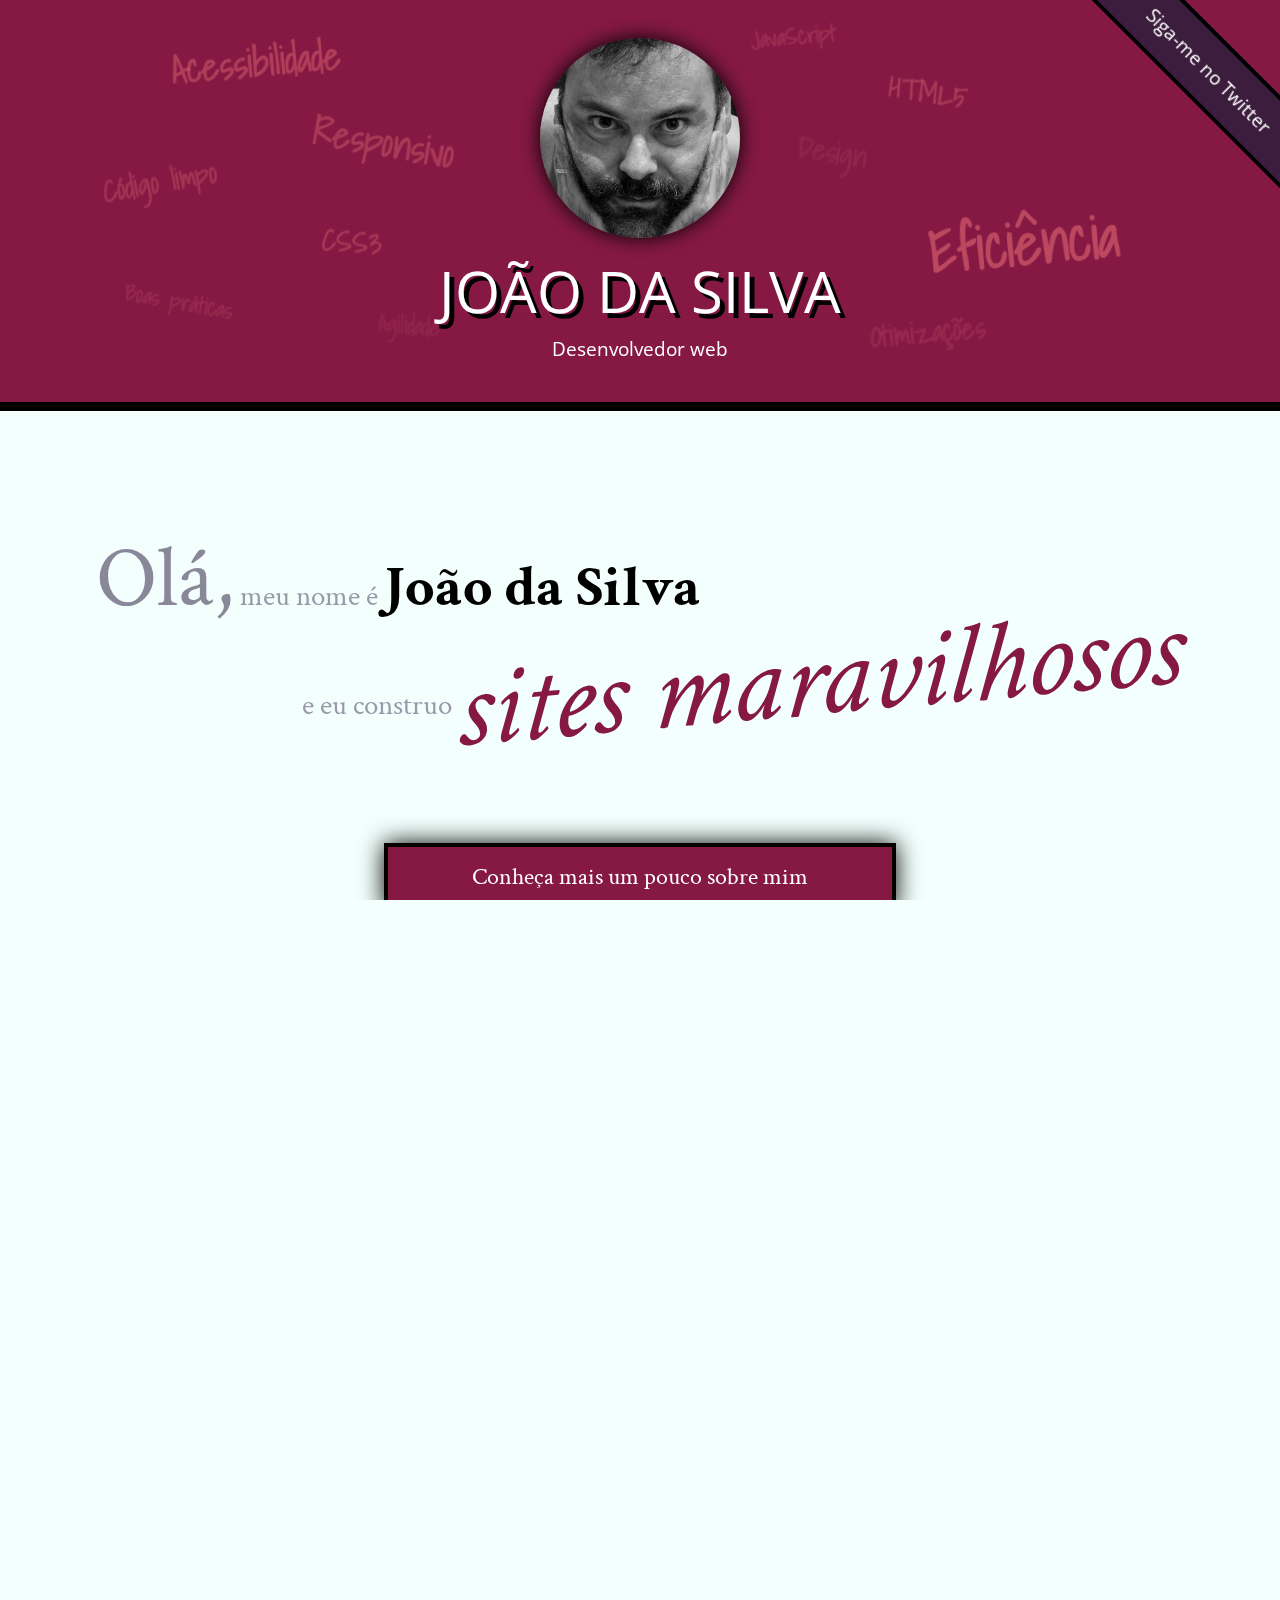
<file: index.html>
<!DOCTYPE html>
<html lang="pt">
<head>
    <meta charset="UTF-8">
    <title>João da Silva - Desenvolvedor Web</title>
    <link rel="shortcut icon" href="imagens/favicon.png">
    <link rel="stylesheet" href="css/reset.css">
    <link rel="stylesheet" href="css/site.css">
    <link rel="stylesheet" href="css/index.css">
    <link rel="stylesheet" href="http://fonts.googleapis.com/css?family=Crimson+Text:400,400italic,600">
    <link rel="stylesheet" href="http://fonts.googleapis.com/css?family=Open+Sans+Condensed:700">
    <link rel="stylesheet" href="http://fonts.googleapis.com/css?family=Shadows+Into+Light">
</head>
<body>
    <header class="titulo-principal">
        <img class="foto-home" src="imagens/eu.jpg" alt="Foto de João da Silva">
        <h1>João da Silva</h1>
        <p class="subtitulo-principal">Desenvolvedor web</p>

        <ul class="palavras-home">
                <li class="palavra-home eficiencia">Eficiência</li>
                <li class="palavra-home boas-praticas">Boas práticas</li>
                <li class="palavra-home codigo-limpo">Código limpo</li>
                <li class="palavra-home css3">CSS3</li>
                <li class="palavra-home html5">HTML5</li>
                <li class="palavra-home javascript">JavaScript</li>
                <li class="palavra-home acessibilidade">Acessibilidade</li>
                <li class="palavra-home responsivo">Responsivo</li>
                <li class="palavra-home otimizacoes">Otimizações</li>
                <li class="palavra-home agilidade">Agilidade</li>
                <li class="palavra-home design">Design</li>
        </ul>
        <a class="banner-twitter" href="https://www.twitter.com/joaodasilva">Siga-me no Twitter</a>

    </header>
    <main>
        <section class="secao-inicio saudacao">
            <p class="saudacao"><span class="saudacao-inicio">Olá,</span> meu nome é <strong>João da Silva</strong> <span class="saudacao-ultima-linha">e eu construo <em>sites maravilhosos</em></span></p>
            <a class="botao-index" href="bio.html">Conheça mais um pouco sobre mim</a>
        </section>
        <section class="secao-inicio trabalhos">
            <h2>Trabalhos</h2>
            <ul>
                <li><img src="imagens/bmw.png" alt="Site da BMW"></li>
                <li><img src="imagens/ibm.png" alt="Site da IBM"></li>
                <li><img src="imagens/uol.png" alt="Site da UOL"></li>
            </ul>
            <a class="botao-index" href="portfolio.html">Veja mais</a>
        </section>
        <section class="secao-inicio blog">
            <h2>Blog</h2>
            <small>Últimos posts</small>
            <ol>
                <li >
                    <a tabindex="1" href="blog.html">O essencial de design responsivo</a>
                    <p class="inicio-post">Design responsivo tem ganho cada vez mais atenção como técnica de desenvolvimento de páginas web para dispositivos móveis. Mas como começar?</p>
                </li>
                <li>
                    <a tabindex="1" href="blog.html">Por que fazer páginas acessíveis?</a>
                    <p class="inicio-post">Tem se falado cada vez sobre acessibilidade na web. Há diversas técnicas e diretivas a serem seguidas, inclusive da própria W3C. Mas vale a pena investir nisso?</p>
                </li>
                <li>
                    <a tabindex="1" href="blog.html">JavaScript não obstrusivo</a>
                    <p class="inicio-post">JavaScript é uma linguagem essencial hoje em dia para criar páginas ricas, interativas e dinâmicas. Porém, há alguns cuidados que devem ser tomados ao colocarmos código JavaScript em nossas páginas.</p>
                </li>
            </ol>
            <a class="botao-index" href="blog.html">Veja mais</a>
        </section>
    </main>
    <footer>
        <h2>Vamos conversar?</h2>
        <p>Você pode entrar em contato comigo <a href="contato.html">por e-mail</a> ou pelo telefone <a href="tel:+551234567890">(12) 3456-7890</a></p>
    </footer>
</body>
</html>
</file>
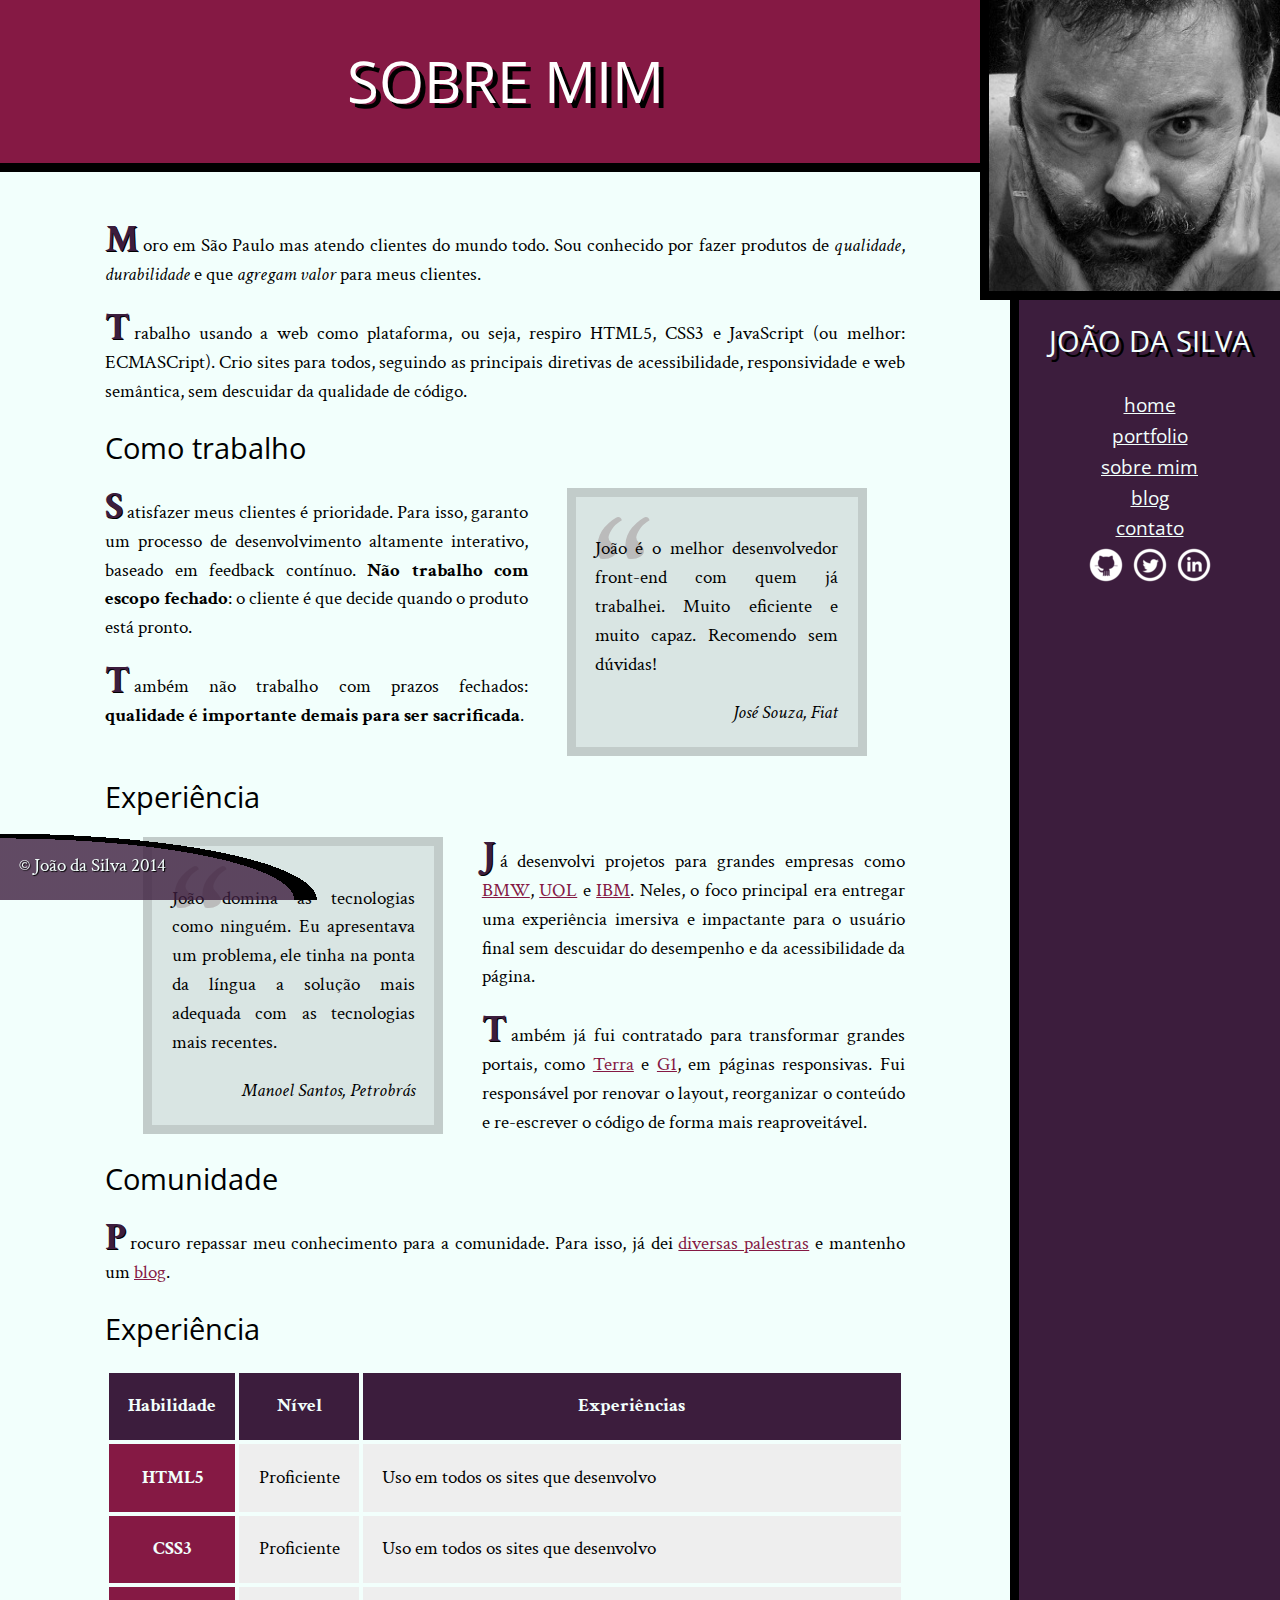
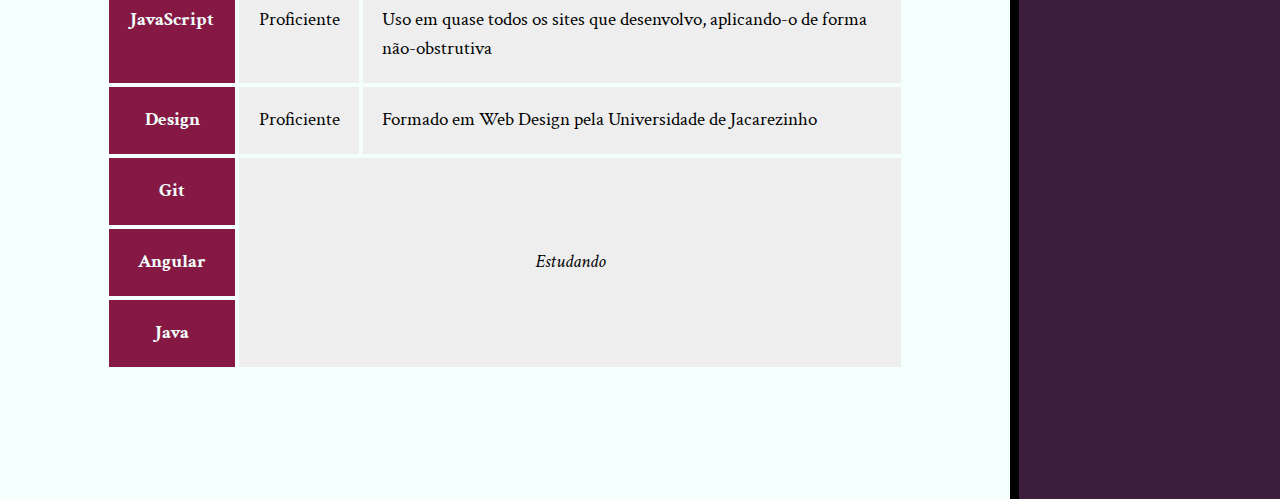
<file: bio.html>
<!DOCTYPE html>
<html lang="pt-br">
<head>
    <meta charset="UTF-8">
    <meta name="viewport" content="width=device-width, initial-scale=1.0">
    <meta http-equiv="X-UA-Compatible" content="ie=edge">
    <link rel="icon" href="imagens/favicon.png">
    <link rel="stylesheet" href="css/reset.css">
    <link rel="stylesheet" href="css/site.css">
    <link rel="stylesheet" href="css/bio.css">
    <link rel="stylesheet" href="http://fonts.googleapis.com/css?family=Crimson+Text:400,400italic,600">
    <link rel="stylesheet" href="http://fonts.googleapis.com/css?family=Open+Sans+Condensed:700">
    <title>Biografia - João da Silva</title>
</head>
<body>
    <main>
        <h1 class="titulo-principal">Sobre mim</h1>
        <div class="container">
            <p>Moro em São Paulo mas atendo clientes do mundo todo. Sou conhecido por fazer produtos de <em>qualidade</em>, <em>durabilidade</em> e que <em>agregam valor</em> para meus clientes.</p>
            
            <p>Trabalho usando a web como plataforma, ou seja, respiro HTML5, CSS3 e JavaScript (ou melhor: ECMASCript). Crio sites para todos, 
            seguindo as principais diretivas de acessibilidade, responsividade e web semântica, sem descuidar da qualidade de código.</p> 

            <h2 class="subtitulo-texto">Como trabalho</h2>

            <blockquote tabindex="1" class="citacoes fiat">
                <p>João é o melhor desenvolvedor front-end com quem já trabalhei. Muito eficiente e muito capaz. Recomendo sem dúvidas!</p>
                <cite>José Souza, Fiat</cite>
            </blockquote>

            <p>Satisfazer meus clientes é prioridade. Para isso, garanto um processo de desenvolvimento altamente interativo, baseado em feedback contínuo. <strong>Não trabalho com escopo fechado</strong>: o cliente é que decide quando o produto está pronto.</p>
            
            <p>Também não trabalho com prazos fechados: <strong>qualidade é importante demais para ser sacrificada</strong>.</p>

            <h2 class="subtitulo-texto">Experiência</h2>

            <blockquote tabindex="2" class="citacoes petrobras">
                <p>João domina as tecnologias como ninguém. Eu apresentava um problema, ele tinha na ponta da língua a solução mais adequada com as tecnologias mais recentes.</p>
                <cite>Manoel Santos, Petrobrás</cite>
            </blockquote>

            <p>Já desenvolvi projetos para grandes empresas como <a href="http://www.bmw.com">BMW</a>, <a href="http://www.uol.com.br">UOL</a> e <a href="http://www.ibm.com">IBM</a>. Neles, o foco principal era entregar uma experiência imersiva e impactante 
            para o usuário final sem descuidar do desempenho e da acessibilidade da página.</p>
            
            <p>Também já fui contratado para transformar grandes portais, como <a href="http://www.terra.com.br">Terra</a> e <a href="http://www.g1.com.br">G1</a>, em páginas responsivas. 
            Fui responsável por renovar o layout, reorganizar o conteúdo e re-escrever o código de forma mais reaproveitável.</p>

            <h2 class="subtitulo-texto">Comunidade</h2>

            <p>Procuro repassar meu conhecimento para a comunidade. Para isso, já dei <a href="#">diversas palestras</a> e mantenho um <a href="blog.html">blog</a>.</p>    
        
            <h2 class="subtitulo-texto">Experiência</h2>

            <table class="tabela-experiencias">
                <thead>
                    <tr>    
                        <th>Habilidade</th>
                        <th>Nível</th>
                        <th>Experiências</th>
                    </tr>    
                </thead>

                <tbody>
                    <tr>
                        <th class="habilidades">HTML5</th>
                        <td>Proficiente</td>
                        <td>Uso em todos os sites que desenvolvo</td>
                    </tr>
                    <tr>
                        <th class="habilidades">CSS3</th>
                        <td>Proficiente</td>
                        <td>Uso em todos os sites que desenvolvo</td>
                    </tr>
                    <tr>
                        <th class="habilidades">JavaScript</th>
                        <td>Proficiente</td>
                        <td>Uso em quase todos os sites que desenvolvo, aplicando-o de forma não-obstrutiva</td>
                    </tr>
                    <tr>
                        <th class="habilidades">Design</th>
                        <td>Proficiente</td>
                        <td>Formado em Web Design pela Universidade de Jacarezinho</td>
                    </tr>
                    <tr>
                        <th class="habilidades">Git</th>
                        <td class="tdcomposto" rowspan="3" colspan="2">Estudando</td>
                    </tr>
                    <tr>
                        <th class="habilidades" >Angular</th>
                    </tr>
                    <tr>
                        <th class="habilidades" >Java</th>
                    </tr>
                </tbody>
            </table>
        </div>
    </main>    
    <img class="minha-foto" src="imagens/eu.jpg" alt="Foto de João da Silva">
    <aside class="navegacao-site">
        <h1>João da Silva</h1> 
        <nav>       
            <ul>
                <li> <a href="index.html">Home</a></li>

                <li> <a href="portfolio.html">Portfolio</a></li>
                
                <li> <a href="bio.html">Sobre mim</a></li>
                
                <li> <a href="blog.html">Blog</a></li>
                
                <li> <a href="contato.html">Contato</a></li>
            </ul>
        </nav>
        <ul class="icones-redes-sociais">
            <li><a class="github" data-tooltip="Veja meus projetos opensource" href="http://www.github.com/joaodasilva">Github</a></li>
            <li><a class="twitter"  data-tooltip="Siga-me no Twitter" href="http://www.twitter.com/joaodasilva">Twitter</a></li>
            <li><a class="linkedin"  data-tooltip="Veja meu currículo" href="http://www.linkedin.com/pub/linkedin-joao-da-silva/32/4/508">LinkedIn</a></li>
        </ul>   
    </aside>    
    <footer id="rodape-pagina">&copy; João da Silva 2014</footer>
</body>
</html>
</file>
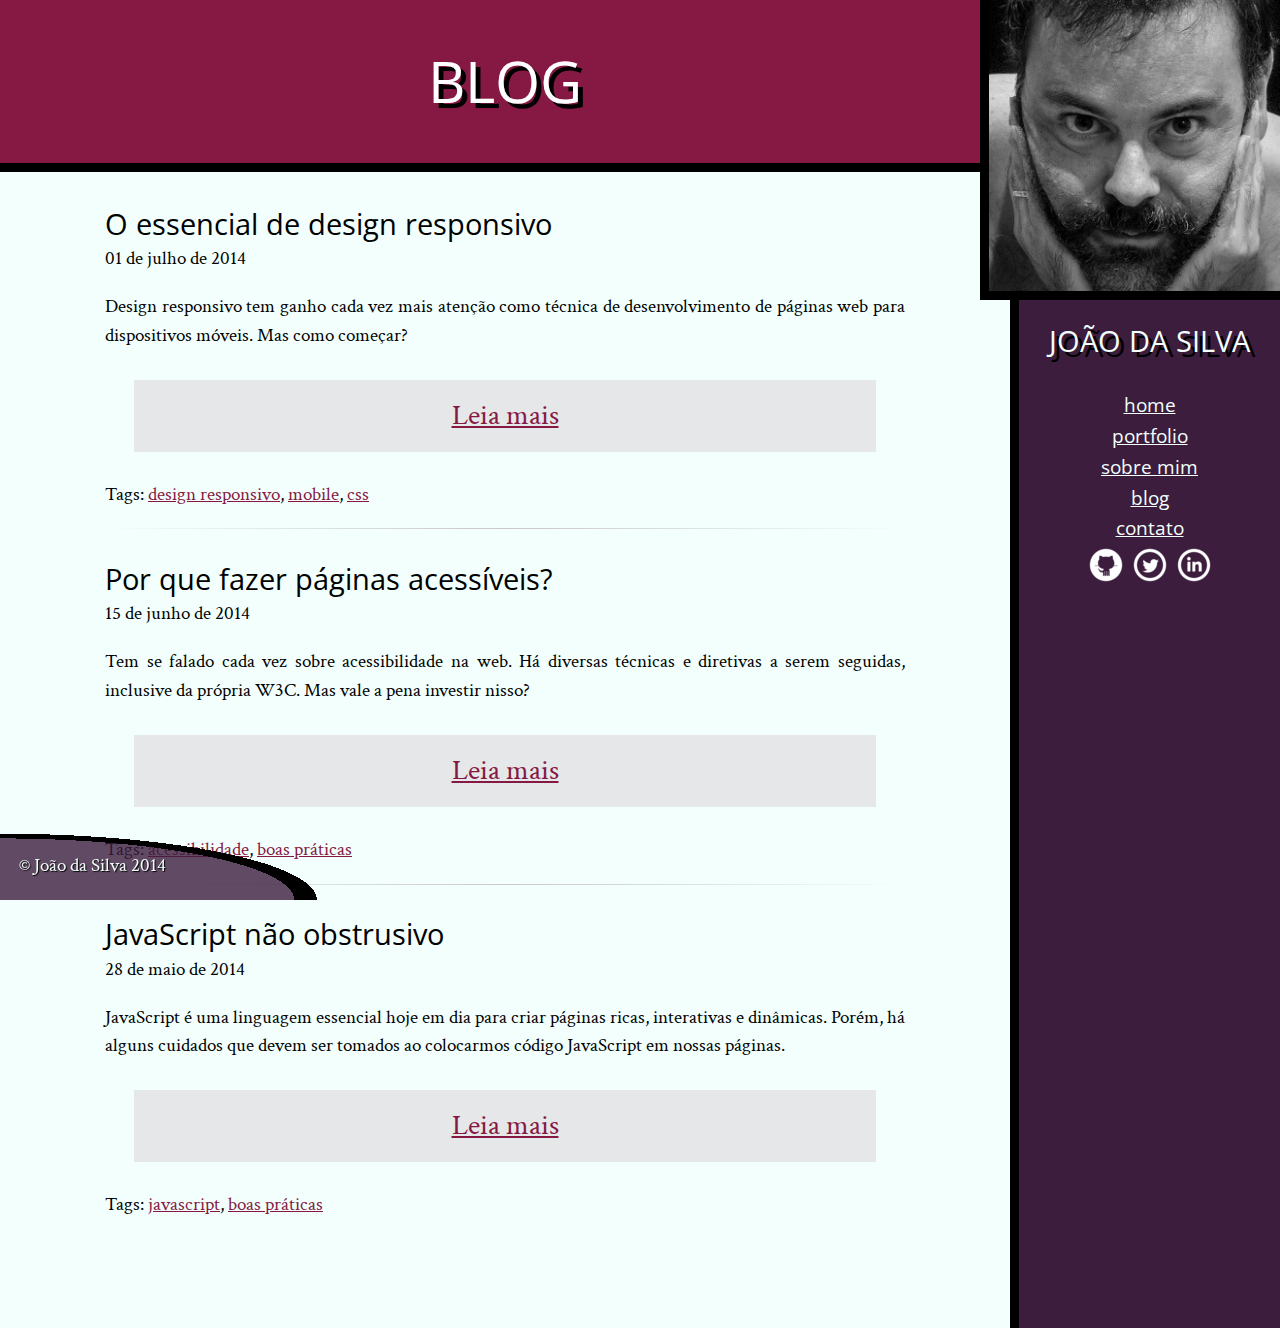
<file: blog.html>
<!DOCTYPE html>
<html lang="pt-br">
  <head>
    <meta charset="UTF-8" />
    <meta name="viewport" content="width=device-width, initial-scale=1.0" />
    <meta http-equiv="X-UA-Compatible" content="ie=edge" />
    <link rel="stylesheet" href="http://fonts.googleapis.com/css?family=Crimson+Text:400,400italic,600"/>
    <link rel="stylesheet" href="http://fonts.googleapis.com/css?family=Open+Sans+Condensed:700"/>
    <link rel="icon" href="imagens/favicon.png" />
    <link rel="stylesheet" href="css/reset.css" />
    <link rel="stylesheet" href="css/site.css" />
    <link rel="stylesheet" href="css/blog.css">
    <title>Blog - João da Silva</title>
  </head>
  <body>
    <main>
      <h1 class="titulo-principal">Blog</h1>
      <div class="container">
        <article class="post-blog">
          <h2 class="subtitulo-texto">O essencial de design responsivo</h2>
          <time datetime="2014-07-01">01 de julho de 2014</time>
          <p>
            Design responsivo tem ganho cada vez mais atenção como técnica de
            desenvolvimento de páginas web para dispositivos móveis. Mas como
            começar?
          </p>

          <a class="leia-mais" href="#">Leia mais</a>

          <footer>
            Tags: <a href="#">design responsivo</a>, <a href="#">mobile</a>,
            <a href="#">css</a>
          </footer>
        </article>

        <article class="post-blog">
          <h2 class="subtitulo-texto">Por que fazer páginas acessíveis?</h2>
          <time datetime="2014-06-15">15 de junho de 2014</time>

          <p>
            Tem se falado cada vez sobre acessibilidade na web. Há diversas
            técnicas e diretivas a serem seguidas, inclusive da própria W3C. Mas
            vale a pena investir nisso?
          </p>

          <a class="leia-mais" href="#">Leia mais</a>

          <footer>
            Tags: <a href="#">acessibilidade</a>, <a href="#">boas práticas</a>
          </footer>
        </article>

        <article class="post-blog">
          <h2 class="subtitulo-texto">JavaScript não obstrusivo</h2>
          <time datetime="2014-05-28">28 de maio de 2014</time>

          <p>
            JavaScript é uma linguagem essencial hoje em dia para criar páginas
            ricas, interativas e dinâmicas. Porém, há alguns cuidados que devem
            ser tomados ao colocarmos código JavaScript em nossas páginas.
          </p>

          <a class="leia-mais" href="#">Leia mais</a>

          <footer>
            Tags: <a href="#">javascript</a>, <a href="#">boas práticas</a>
          </footer>
        </article>
      </div>
    </main>

    <img class="minha-foto" src="imagens/eu.jpg" alt="Foto de João da Silva" />
    <aside class="navegacao-site">
      <h1>João da Silva</h1>
      <nav>
        <ul>
          <li><a href="index.html">Home</a></li>

          <li><a href="portfolio.html">Portfolio</a></li>

          <li><a href="bio.html">Sobre mim</a></li>

          <li><a href="blog.html">Blog</a></li>

          <li><a href="#">Contato</a></li>
        </ul>
      </nav>
      <ul class="icones-redes-sociais">
        <li><a class="github" data-tooltip="Veja meus projetos opensource" href="http://www.github.com/joaodasilva">Github</a></li>
        <li><a class="twitter"  data-tooltip="Siga-me no Twitter" href="http://www.twitter.com/joaodasilva">Twitter</a></li>
        <li><a class="linkedin"  data-tooltip="Veja meu currículo" href="http://www.linkedin.com/pub/linkedin-joao-da-silva/32/4/508">LinkedIn</a></li>
      </ul>
    </aside>
    <footer id="rodape-pagina">
      &copy; João da Silva 2014
    </footer>
  </body>
</html>
</file>
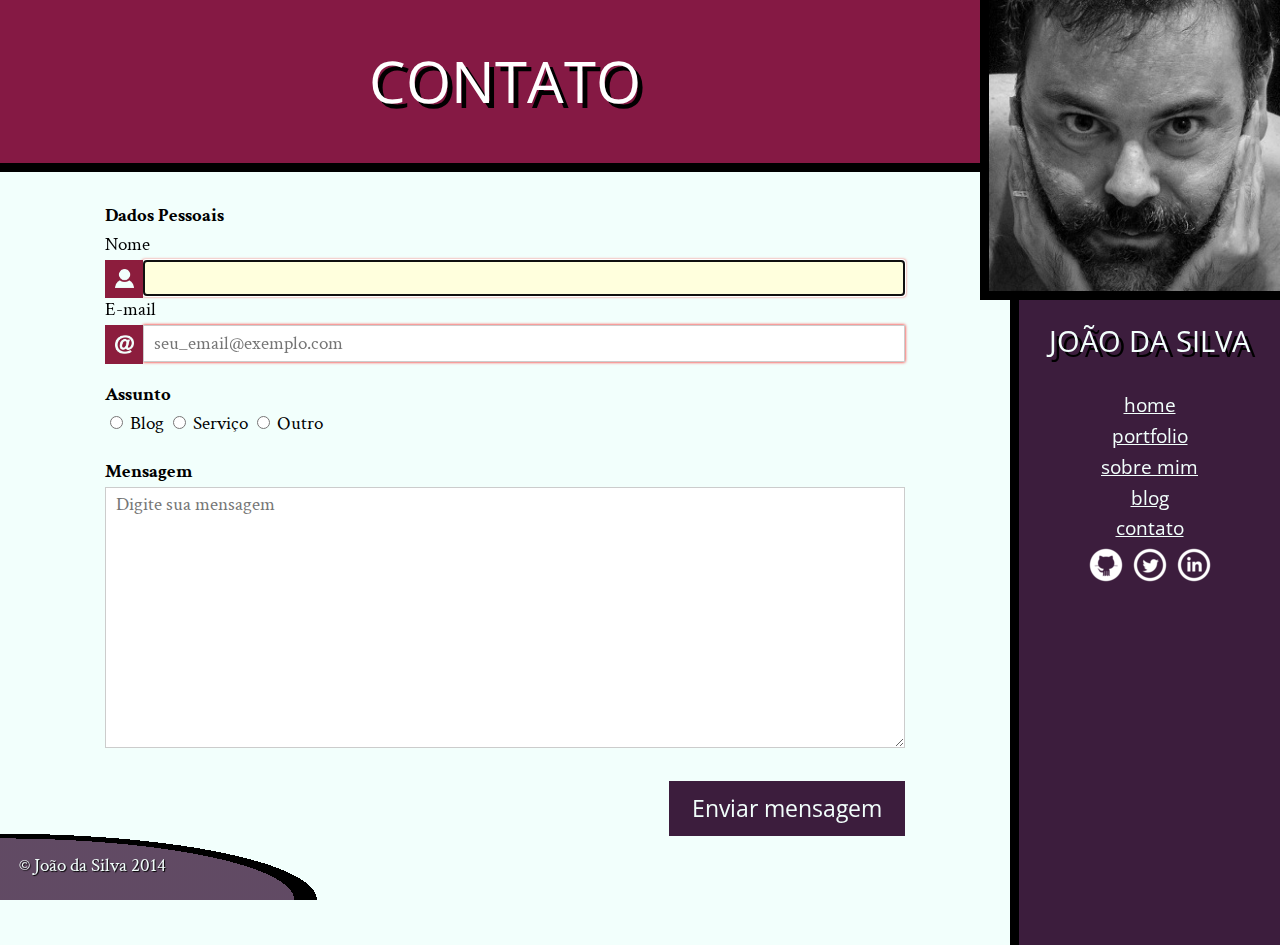
<file: contato.html>
<!DOCTYPE html>
<html lang="pt-br">
<head>
    <meta charset="UTF-8">
    <meta name="viewport" content="width=device-width, initial-scale=1.0">
    <meta http-equiv="X-UA-Compatible" content="ie=edge">
    <title>Contato - João da Silva</title>
    <link rel="shortcut icon" href="imagens/favicon.png" type="image/x-icon">
    <link rel="stylesheet" href="css/reset.css">
    <link rel="stylesheet" href="css/site.css">
    <link rel="stylesheet" href="css/contato.css">
    <link rel="stylesheet" href="http://fonts.googleapis.com/css?family=Crimson+Text:400,400italic,600">
    <link rel="stylesheet" href="http://fonts.googleapis.com/css?family=Open+Sans+Condensed:700">
</head>
<body>
    <main>
        <h1 class="titulo-principal">Contato</h1>
        <div class="container">
            <form>
                <fieldset>
                    <legend>Dados Pessoais</legend>
                    <label for="nome" class="dados-pessoais">Nome</label>
                    <input type="text" name="nome" id="nome" pattern="[A-z '\u00C0-\u017e]{4,}*" autofocus required title="O nome precisa ter pelo menos 4 caracteres" >
                    <label for="email" class="dados-pessoais">E-mail</label>
                    <input type="email" name="e-mail" id="email" placeholder="seu_email@exemplo.com" required>
                </fieldset>

                <fieldset>
                    <legend>Assunto</legend>
                    <input type="radio" name="assunto" id="blog" value="Blog">
                    <label for="blog">Blog</label>
                    <input type="radio" name="assunto" id="servico" value="Serviço">
                    <label for="servico">Serviço</label>
                    <fieldset>
                        <input type="radio" name="assunto" id="outro" value="Outro">
                        <label for="outro">Outro</label>
                        <input type="text" name="outro-assunto">
                    </fieldset>
                </fieldset>

                <fieldset>
                    <label for="msg">Mensagem</label>
                    <textarea name="mensagem" id="msg" cols="60" rows="10" placeholder="Digite sua mensagem" ></textarea>
                </fieldset>
                <button type="submit">Enviar mensagem</button>
            </form>    
        </div>
    </main>    
    <img class="minha-foto" src="imagens/eu.jpg" alt="Foto de João da Silva">
    <aside class="navegacao-site">
        <h1>João da Silva</h1> 
        <nav>       
            <ul>
                <li> <a href="index.html">Home</a></li>

                <li> <a href="portfolio.html">Portfolio</a></li>
                
                <li> <a href="bio.html">Sobre mim</a></li>
                
                <li> <a href="blog.html">Blog</a></li>
                
                <li> <a href="#">Contato</a></li>
            </ul>
        </nav>
        <ul class="icones-redes-sociais">
            <li><a class="github" data-tooltip="Veja meus projetos opensource" href="http://www.github.com/joaodasilva">Github</a></li>
            <li><a class="twitter"  data-tooltip="Siga-me no Twitter" href="http://www.twitter.com/joaodasilva">Twitter</a></li>
            <li><a class="linkedin"  data-tooltip="Veja meu currículo" href="http://www.linkedin.com/pub/linkedin-joao-da-silva/32/4/508">LinkedIn</a></li>
        </ul>   
    </aside>    
    <footer id="rodape-pagina">&copy; João da Silva 2014</footer>
</body>
</html>
</file>
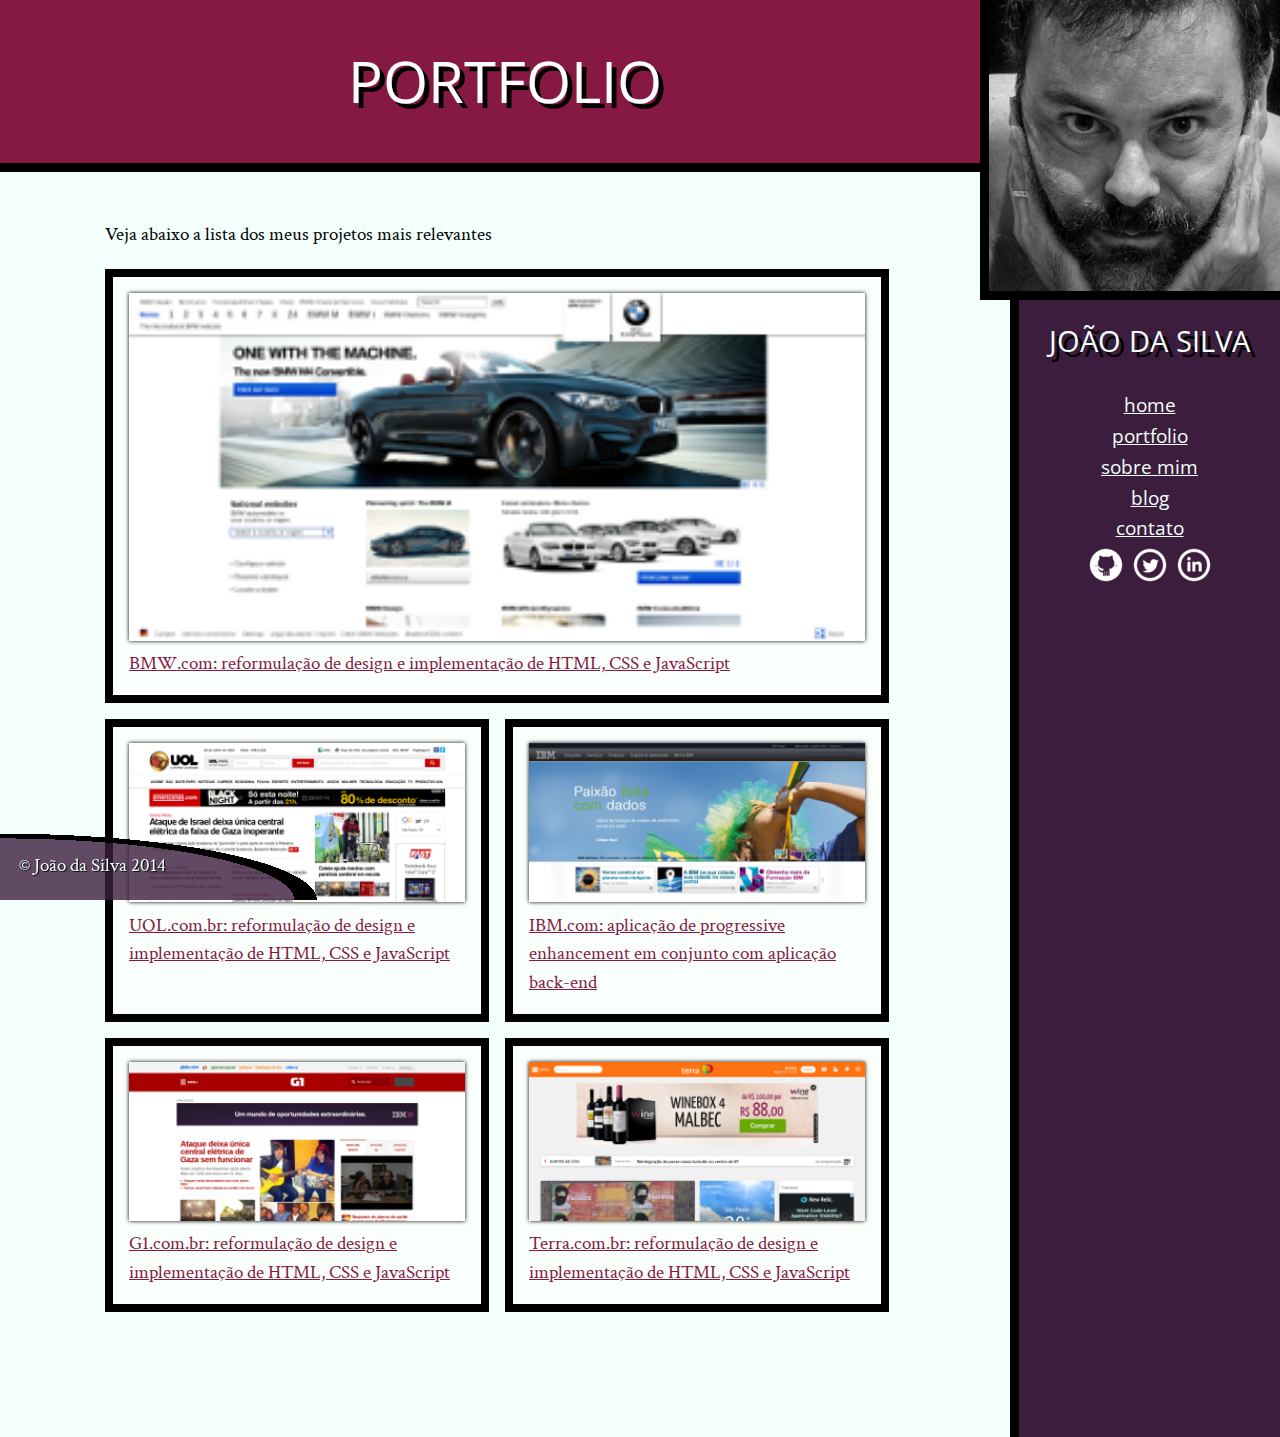
<file: portfolio.html>
<!DOCTYPE html>
<html lang="pt-br">
<head>
    <meta charset="UTF-8">
    <meta name="viewport" content="width=device-width, initial-scale=1.0">
    <meta http-equiv="X-UA-Compatible" content="ie=edge">
    <link rel="icon" href="imagens/favicon.png">
    <link rel="stylesheet" href="css/reset.css">
    <link rel="stylesheet" href="css/site.css">
    <link rel="stylesheet" href="css/portfolio.css">
    <link rel="stylesheet" href="http://fonts.googleapis.com/css?family=Crimson+Text:400,400italic,600">
    <link rel="stylesheet" href="http://fonts.googleapis.com/css?family=Open+Sans+Condensed:700">
    <title>Portfólio - João da Silva</title>
</head>
<body>
    <main>
        <h1 class="titulo-principal">Portfolio</h1>
        <div class="container">
            <p>Veja abaixo a lista dos meus projetos mais relevantes</p>
            <ol class="portfolio">
                <li>
                    <a href="https://www.bmw.com">
                        <figure class="bmw">
                            <img src="imagens/bmw.png" alt="Site BMW">
                            <figcaption>BMW.com: reformulação de design e implementação de HTML, CSS e JavaScript</figcaption>
                        </figure>
                    </a>
                </li>
                <li>
                    <a href="https://www.uol.com.br">
                        <figure class="uol">
                            <img src="imagens/uol.png" alt="Site UOL">
                            <figcaption>UOL.com.br: reformulação de design e implementação de HTML, CSS e JavaScript</figcaption>
                        </figure>
                </li>
                <li>
                    <a href="https://www.ibm.com">
                        <figure class="ibm">
                            <img src="imagens/ibm.png" alt="Site IBM">
                            <figcaption>IBM.com: aplicação de progressive enhancement em conjunto com aplicação back-end</figcaption>
                        </figure>
                    </a>
                </li>
                <li>
                    <a href="https://www.g1.com.br">
                        <figure class="g1">
                            <img src="imagens/g1.png" alt="Site G1">
                            <figcaption>G1.com.br: reformulação de design e implementação de HTML, CSS e JavaScript</figcaption>
                        </figure>
                    </a>
                </li>
                <li>
                    <a href="https://www.terra.com.br">
                        <figure class="terra">
                            <img src="imagens/terra.png" alt="Site Terra">
                            <figcaption>Terra.com.br: reformulação de design e implementação de HTML, CSS e JavaScript</figcaption>
                        </figure>
                    </a>
                </li>
            </ol>
        </div>
    </main>
    <img class="minha-foto" src="imagens/eu.jpg" alt="Foto de João da Silva">
    <aside class="navegacao-site">
        <h1>João da Silva</h1> 
        <nav>       
            <ul>
                <li> <a href="index.html">Home</a></li>
                <li> <a href="portfolio.html">Portfolio</a></li>
                <li> <a href="bio.html">Sobre mim</a></li>
                <li> <a href="blog.html">Blog</a></li>
                <li> <a href="contato.html">Contato</a></li>
            </ul>
        </nav>
        <ul class="icones-redes-sociais">
            <li><a class="github" data-tooltip="Veja meus projetos opensource" href="http://www.github.com/joaodasilva">Github</a></li>
            <li><a class="twitter"  data-tooltip="Siga-me no Twitter" href="http://www.twitter.com/joaodasilva">Twitter</a></li>
            <li><a class="linkedin"  data-tooltip="Veja meu currículo" href="http://www.linkedin.com/pub/linkedin-joao-da-silva/32/4/508">LinkedIn</a></li>
        </ul>    
    </aside>    
    <footer id="rodape-pagina">&copy; João da Silva 2014</footer>
</body>
</html>
</file>
<file: css/site.css>
html{
  font-size: 120%;
}

body {
  font-family: "Crimson Text", serif;
  background-color: #f2fffc;
  line-height: 1.5;
  display: flex;
  flex-wrap: wrap;
}

h1,
h2,
.subtitulo-principal {
  font-family: "Open Sans Condensed", "Arial", sans-serif;
}

h1{
  text-transform: uppercase;
  font-size: 3em;
  text-shadow: 5px 5px #000;
}

.titulo-principal {
  background-color: #851944;
  color: #fff;
  text-align: center;
  padding: 2rem; /*medida com base na medida padrao do navegador*/
  border-bottom: .5rem solid black;
}

.subtitulo-texto {
  font-size: 1.5em;
  clear: both; /*não permite um float ao lado do elemento*/
}

.container {
  width: 80ch;
  margin-left: auto; /*centralizando o texto */
  margin-right: auto;
  padding: 30px 0;
  padding-bottom:80px;
}

main{
    width: calc(100% - 0.9 * 300px);
    padding-bottom: 1.5em;
    flex-grow: 1;
}

main a {
  color: #851944;
}

main p {
  text-align: justify;
  margin: 1em 0; /*espaçamento acima e abaixo dos p */
}

.navegacao-site {
  background-color: #3c1d3d;
  color: #f2fffc;
  text-align: center;
  width: calc(0.9 * 300px);
  padding-top: calc(300px + 1em);
}

.minha-foto{
  border-bottom: #000 solid .5em;
}

.navegacao-site, 
.minha-foto{
    box-sizing: border-box;
    border-left: #000 solid .5em;
}

.navegacao-site h1 {
  font-size: 1.5em;
  margin-bottom: 1em;
}

.navegacao-site a {
  color: inherit;
  font-family: "Open Sans Condensed", sans-serif;
  text-transform: lowercase;
}

.navegacao-site a:hover,
.navegacao-site a:focus{
  text-shadow: 0 0 2px pink;
}

.navegacao-site ul {
  list-style-type: none;
}

.minha-foto{
    position: absolute;
    top: 0;
    right: 0;
    height: 300px;
}

.icones-redes-sociais a{
  position: relative;
  display: inline-block;
  width: 40px;
  height: 40px;
  text-indent: -9999px; /*espaçamento antes da primeira linha de texto -- IMAGE REPLACEMENT*/
}

.icones-redes-sociais a:hover::after,
.icones-redes-sociais a:focus::after{
  content: attr(data-tooltip);
  position: absolute;
  background-color: #000;
  color: #fff;
  top:100%;
  right: 0;
  width:300%;
  text-indent: 0;
  font-size: .75em;
  border-radius: 5px;
}

.icones-redes-sociais a:hover::before,
.icones-redes-sociais a:focus::before{
  content:'';
  height: 1em;
  width: 1em;
  background-color: #000;
  position: absolute;
  bottom:0;
  left:0;
  transform:translateY(.5em) translateX(.5em) rotate(45deg); 
}

.github {
  background-image: url(../imagens/github.png);
}

.twitter {
  background-image: url(../imagens/twitter.png);
}

.linkedin{
  background-image: url(../imagens/linkedin.png);
}

.icones-redes-sociais li {
  display: inline-block;

}

#rodape-pagina {
  background-image: radial-gradient(ellipse at left bottom, rgba(60, 29, 61, 0.8),rgba(60, 29, 61, 0.8) 65%, black 65%, black 70%, transparent 70%, transparent);
  background-size: 25% 100%;
  background-repeat: no-repeat;
  color: #f2fffc;
  text-shadow:1px 1px 1px #000; 
  padding: 1em;
  clear: both; /*clearfix*/
  position: fixed;
  bottom: 0;
  left: 0;
  width: 100%;
  box-sizing: border-box;
}

strong {
  font-weight: bold;
}

em {
  font-style: italic;
}

main a:hover,
main a:focus,
footer a:hover,
footer a:focus{
  color:red;
}
</file>
<file: css/index.css>
html,
body{
    overflow-x: hidden;
    height:100%;
}
body{
    perspective-origin: 50% 180px;
    perspective: 6px;
    display: block;
}
.foto-home {
    height: 200px;
    border-radius: 50%;
    box-shadow: 0 0 1em #000;
}
.palavras-home, .titulo-principal {
    transform-style: preserve-3d;
}
header{
    position: relative;
}
.palavras-home{
    position: absolute;
    top:0;
    left:0;
    width: 100%;
    height: 100%;
}
.banner-twitter{ 
    border: #000 solid .25em;
    background-color: #3c1d3d;
    color: #FFF;
    text-decoration: none;
    text-align: center;
    width: 14em;
    line-height: 1;

    padding: 1em 0;
    box-sizing: border-box;
    position: absolute;
    
    font-size: 1em;
    font-family: "Open Sans Condensed", sans-serif;

    top: 0;
    right: 0;
    transform-origin: 0 0;
    transform: translate(calc(.707*(3.5em - 100%) + 100%), calc(-.707 * 3.5em)) rotate(45deg) ;
    animation: aparece .5s;
    animation-delay: 2s;
    animation-fill-mode: backwards;
}

.saudacao p {
    font-size: 1.5em;
    color: #99A;
    line-height: 1;
    padding: 2em;
}

p.saudacao:hover em{
    animation-play-state: paused;
}

.saudacao-inicio {
    font-size: 3em;
    color: #889;
}
.saudacao-ultima-linha {
    text-align: right;
    display: block;
}
.saudacao strong {
    font-size: 2em;
    color: #000;
}
.saudacao em {
    font-size: 4em;
    color: #851944;
    display: inline-block;
    transform: rotate(-5deg) skew(-10deg);
    animation: flutua 1s infinite;
    animation-timing-function: ease-in-out;
    position: relative;
    animation-direction: alternate;
}

@keyframes flutua{
    from{
        top:-5px;
    }
    to{
        top:5px;
    }
}

.botao-index {
    font-size: 1.25em;
    margin: 2em auto;
    background-color: #851944;
    color: #FFF;
    border: .2em solid black;
    width: 40ch;
    display: block;
    text-align: center;
    padding: .5em;
    box-shadow: 0 0 1em #000/*, inset 0 0 .5em #fff*/;
    text-decoration: none;
    transition: box-shadow .5s, background-color .5s;
}

.botao-index:hover,
.botao-index:focus{
    box-shadow: 0 0 1em #FA9; 
    color:#fff;
    background-color: #C54974;
}

.secao-inicio{
    padding: 2em;
}
.secao-inicio h2 {
    text-transform: uppercase;
    font-size: 3em;
    text-shadow: 5px 5px black;
    margin-bottom: .5em;
}
.trabalhos {
    background-color: #3C1D3D;
    border-top: 10px solid #000;
    border-bottom: 10px solid #000;
    background-image: linear-gradient(135deg, rgba(0, 0, 0, 0.1), rgba(0, 0, 0, 0.1) 14px, transparent 14px, transparent 15px, rgba(0, 0, 0, 0.1) 15px, rgba(0, 0, 0, 0.1));
    background-size: 20px 20px;
    background-attachment: fixed;
}
.trabalhos h2 {
    color: #FFF;
}
.trabalhos ul {
    display: flex;
}

.trabalhos li:first-child{
    order: 2;
    transform: scale(1.2);
}

.trabalhos li:nth-child(2){
    order: 1;
}

.trabalhos li:last-child{
    order: 3;
}

.trabalhos li {
    flex: 1;
    border: 10px solid black;
}
.trabalhos img {
    width: 100%;
    display: block;
}
.blog {
    background-color: #999;
    color: #FFF;
    border-bottom: 10px solid #851944;
    position: relative;
    background-image: linear-gradient(45deg, rgba(255, 255, 255, 0.1), rgba(255, 255, 255, 0.1) 14px, transparent 14px, transparent 15px, rgba(255, 255, 255, 0.1) 15px, rgba(255, 255, 255, 0.1));
    background-size: 20px 20px;
    background-attachment: fixed;
}
.blog small{
    position: relative;
    top:-2em;
}
.blog li{
    width: 30%;
}
.blog li a {
    color: #FCF;
    padding: .5em;
    display: block;
}
.blog .inicio-post{
    background-color:#f2fffc;
    color: #000;
    position: absolute;
    top:4em;
    left:30%;
    right: 4em;
    height: 9em;
    padding: 1.5em;
    display: none;
}

.blog a:hover + .inicio-post,
.blog a:focus + .inicio-post{
    display: block;
}

.blog li a:hover,
.blog li a:focus{
    background-color: #f2fffc;
    color: #F26;
}

footer {
    background-color: #000;
    color: #FFF;
    padding: 2em;
}
footer h2{
    font-size: 3em;
}
footer a {
    color: #F99;
}
main {
    width: 100%;
    padding-bottom: 0;
    float: none;
}

.palavra-home{
    position: absolute;
    font-family: "Shadows Into Light", sans-serif;
    font-weight: bold;
    color: rgba(255, 127, 127, 0.5);
    animation: aparece 3s;
}

@keyframes aparece{
    from{
        opacity: 0;
        transform: scale(.001em);
    }
}

.palavras-home li{
    font-size: 400%;
}
.eficiencia {
    top: 50%;
    left: 60%;
    transform: translate(-50%, -50%) rotate(-5deg) translateZ(4px) scale(0.25);
    opacity: .9;
}

.boas-praticas {
    top: 70%;
    left: 20%;
    transform: translate(-50%, -50%) rotate(10deg) translateZ(1px) scale(0.25);
    opacity: .3;
}

.codigo-limpo {
    top: 45%;
    left: 25%;
    transform: translate(-50%, -50%) rotate(-10deg) translateZ(2px) scale(0.25);
    opacity: .5;
}

.css3 {
    top: 55%;
    left: 35%;
    transform: translate(-50%, -50%) rotate(5deg) translateZ(2px) scale(0.25);
    opacity: .6;
}

.html5 {
    top: 30%;
    left: 65%;
    transform: translate(-50%, -50%) rotate(10deg) translateZ(2px) scale(0.25);
    opacity: .6;
}

.javascript {
    top: 15%;
    left: 60%;
    transform: translate(-50%, -50%) rotate(-5deg) translateZ(1px) scale(0.25);
    opacity: .4;
}

.acessibilidade {
    top: 30%;
    left: 35%;
    transform: translate(-50%, -50%) rotate(-5deg) translateZ(3px) scale(0.25);
    opacity: .7;
}

.responsivo {
    top: 40%;
    left: 40%;
    transform: translate(-50%, -50%) rotate(10deg) translateZ(3px) scale(0.25);
    opacity: .6;    
}

.otimizacoes {
    top: 70%;
    left: 65%;
    transform: translate(-50%, -50%) rotate(-5deg) translateZ(2px) scale(0.25);
    opacity: .3;
}

.agilidade {
    top: 75%;
    left: 35%;
    transform: translate(-50%, -50%) rotate(5deg) translateZ(1px) scale(0.25);
    opacity: .2;
}

.design {
    top: 40%;
    left: 60%;
    transform: translate(-50%, -50%) rotate(10deg) translateZ(2px) scale(0.25);
    opacity: .2;
}
</file>
<file: css/bio.css>
.citacoes {
    width: 30ch;
    margin: 1em 2em;
    background-color: #d9e5e3;
    border: .5em solid #c2ccca;
    box-sizing: border-box;
    padding: 1em;
    position: relative;
    transition: box-shadow 1s, transform 1s;
    transition-delay: 0s, 1s;
  }
  
  .citacoes p{
    position: relative;
  }
  cite{
    float: right;
    font-style: italic; 
  }

  .citacoes:nth-of-type(even){
    float:left;
  }

  .citacoes:nth-of-type(odd){
    float:right;
  }

  .citacoes:hover,
  .citacoes:focus{
    box-shadow: 0 0 0 9999px rgba(0,0,0,0.8);
    transition-delay: 1s, 0s;
  }

  .citacoes:nth-of-type(even):hover,
  .citacoes:nth-of-type(even):focus{
    transform: scale(1.2) rotate(-5deg);
    z-index:1000;
  }

  .citacoes:nth-of-type(odd):hover,
  .citacoes:nth-of-type(odd):focus{
    transform: scale(1.2) rotate(5deg);
    z-index:1001;
  }  

  .citacoes::before{
    content: '“';
    font-size: 10em;
    color: #bbb;
    position: absolute;
    line-height: .8em;
  }

  .container > p::first-letter{
      font-size: 200%;
      text-shadow:1px 1px 0 black;
      font-weight: bold;
      color:#3c1d3d;
      margin-right: .2ch;
      line-height: 1;
  }

  tr > td,
  tr > th{
    padding: 1em;
  }

  .habilidades {
    background-color: #851944;
    color: #f2fffc;
    font-weight: bold;
  }

  .habilidades ~ td{
    background-color: #eee;
  }

   thead > tr:nth-child(n+1){
     background-color: #3c1d3d;
     color:#f2fffc;
     font-weight: bold;
   }
  .tabela-experiencias{
    margin: 1em 0;
    border-collapse: separate;
    border-spacing: .25em;
  }

    .tdcomposto{
      vertical-align: middle;
      text-align: center;
      font-style: italic;
    }
  /*.fiat{
    float: right;    
  }
  
  .petrobras{
    float: left;
  }*/
</file>
<file: css/blog.css>
.leia-mais {
    display: block;
    font-size: 1.5em;
    text-align: center;
    padding: .5em;
    margin: 1em;
    background-color: #e6e7e8;
  }

  .post-blog + .post-blog {
    background-image: linear-gradient(to right, rgba(200,200,200,0), rgba(200,200,200,1) ,rgba(200,200,200,0));
    background-size: 100% 1px; 
    background-repeat: no-repeat;
    background-position: top center;
    padding-top: 1.5em;
    margin-top: 1em;
  }
</file>
<file: css/contato.css>
legend,
label[for="msg"]{
    font-weight: bold;
}

fieldset ~ fieldset{
    margin-top: 1em;
}

fieldset > fieldset{
    display: inline;
}

label[for="outro"] {
    display: inline;
}

input[name="outro-assunto"] {
    width: auto;
}

.dados-pessoais{
    display: block;
}

#nome, 
#email, 
#msg{
    width: 100%;
    border: 1px #ccc solid;
    font-family: inherit;
    padding:.25em .5em;
    box-sizing: border-box;
    font-size: 100%;
}

input:invalid{
    box-shadow: 0 0 3px red;
}

input:focus,
textarea:focus{
    background-color: #ffd;
}

button{
    /*faz com que apareça na direita*/
    margin-left: auto;
    margin-top: 1em;
    display: block;
    border: 0;
    padding: .5em 1em;
    font-size: 1.2em;
    background-color: #3c1d3d;
    color: #f2fffc;
    font-family: "Open Sans Condensed", "Arial", sans-serif;
}

button:hover,
button:focus{
    background-color: #8C1D3D;
}

input[value="Outro"] ~ input{
    display: none;
}

input[value="Outro"]:checked ~ input{
    display: inline;
}

label[for="nome"],
label[for="email"]{
    position: relative;
}

label[for="nome"]::before{
    content: '';
    background-repeat: no-repeat;
    background-image: url(../imagens/usuario.png);
    box-sizing: border-box;
    background-size:50% 50%; 
    background-position: center;
    position: absolute;
    top: 100%;
    width: 2em;
    height: 2em;
    padding: 1em;
    background-color: #8C1D3D;
}

label[for="email"]::before{
    content: '';
    background-image: url(../imagens/email.png);
    background-color: #8C1D3D;
    background-position: center;
    background-size: 50% 50%;
    background-repeat: no-repeat;
    box-sizing: border-box;
    position: absolute;
    top: 100%;
    width: 2em;
    height: 2em;
    padding: 1em;
}

#nome,
#email{
    width: calc(100% - 2em);
    margin-left:2em;
}
</file>
<file: css/portfolio.css>
.portfolio{
    display: flex;
    
    flex-wrap: wrap;
}

.portfolio li{
    border: 8px solid black;
    box-sizing: border-box;
    margin-right: 16px;
    margin-bottom: 16px;
    padding: 16px;
    background-color: #fafffc;
    flex: 1 1 45%;
}

.portfolio li:first-child{
    flex-basis: 100%
}

.portfolio img{
    width: 100%;
    box-shadow:0 0 4px #000;
}
</file>
